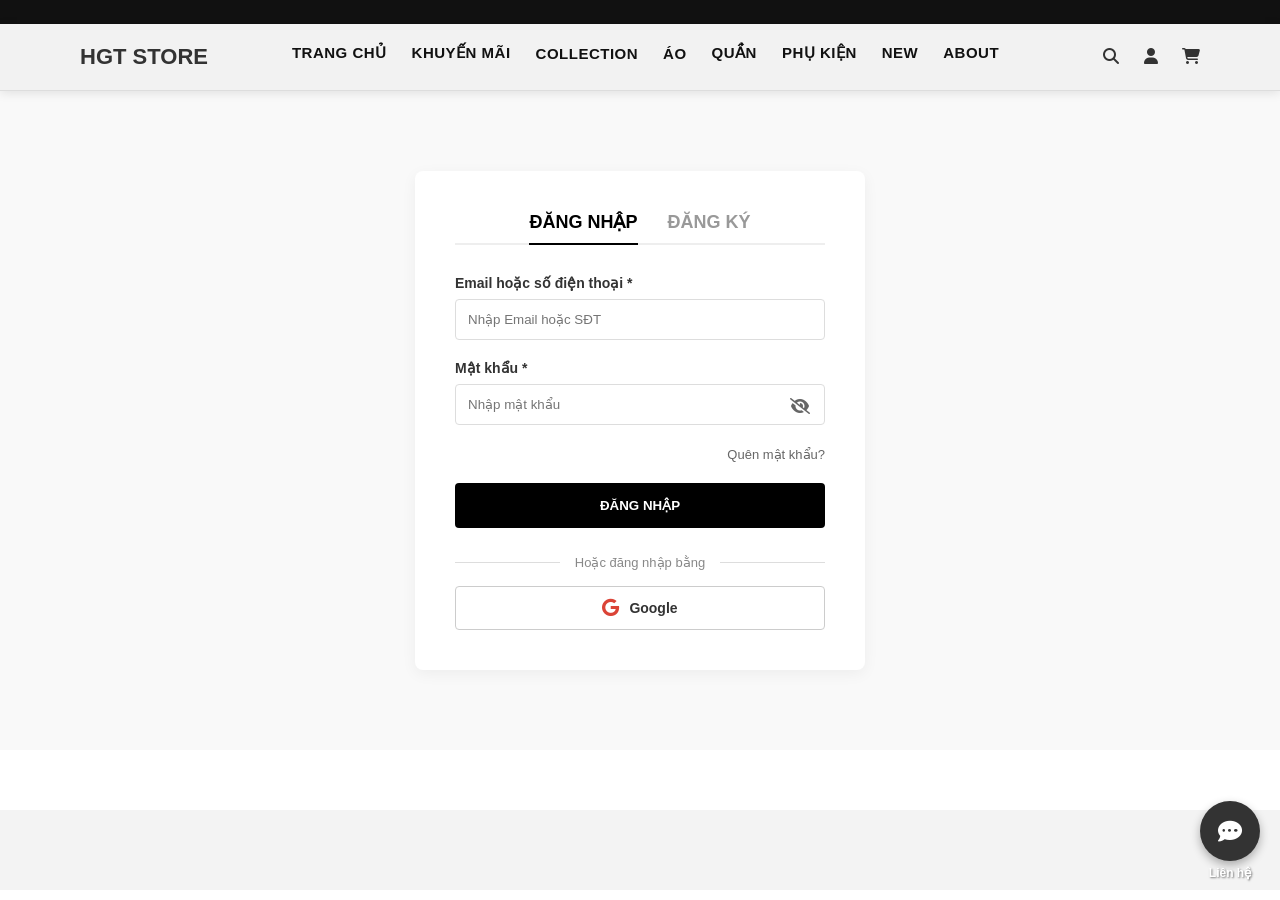
<file: auth.html>
<!DOCTYPE html>
<html lang="vi">

<head>
    <meta charset="UTF-8">
    <title>Đăng nhập & Đăng ký - HGT STORE</title>
    <link rel="stylesheet" href="style.css">
    <link rel="stylesheet" href="https://cdnjs.cloudflare.com/ajax/libs/font-awesome/6.5.0/css/all.min.css">
</head>

<body>
    <div id="search-overlay" class="search-overlay">
        <div class="search-container">
            <div class="search-logo">HGT STORE</div>

            <div class="search-center-group">
                <div class="search-input-wrapper">
                    <input type="text" placeholder="Tìm kiếm sản phẩm...">
                    <i class="fa-solid fa-magnifying-glass"></i>
                    <i class="fa-solid fa-xmark close-search" id="close-search"></i>
                </div>

                <div class="search-suggestions">
                    <span>Gợi ý cho bạn: </span>
                    <a href="#">QUẦN TÂY</a>,
                    <a href="#">QUẦN KAKI</a>,
                    <a href="#">QUẦN JEANS</a>,
                    <a href="#">QUẦN SHORT</a>
                </div>
            </div>

            <div class="search-empty-space"></div>
        </div>
    </div>

















    <!-- TOP BAR -->

    <div class="top-bar">

    </div>



    <!-- HEADER -->

    <header class="header">

        <div class="logo">
            <a href="index.html" style="text-decoration: none; color: inherit;">HGT STORE</a>
        </div>


        <nav class="menu">

            <a href="index.html">TRANG CHỦ</a>

            <div class="dropdown">

                <a href="khuyenmai.html">KHUYẾN MÃI</a>

                <div class="dropdown-menu">

                    <a href="donggia195.html">Đồng giá 195K</a>
                    <a href="mua1tang1.html">Mua 1 tặng 1</a>
                    <a href="dealtrainghiem.html">Deal trải nghiệm</a>

                </div>

            </div>






            <div class="dropdown">
                <a href="Collection.htm">COLLECTION</a>
                <div class="dropdown-menu">
                    <a href="#">Summer Collection</a>
                    <a href="#">Tết Collection</a>
                    <a href="#">Travellers Selection</a>
                    <a href="#">Coming Soon</a>
                </div>
            </div>




            <div class="dropdown">
                <a href="#">ÁO</a>
                <div class="dropdown-menu">
                    <a href="#">Áo thun</a>
                    <a href="#">Áo Polo</a>
                    <a href="#">Áo Sơ mi</a>
                    <a href="#">Áo khoác</a>
                </div>
            </div>






            <div class="dropdown">
                <a href="Quan.htm">QUẦN</a>
                <div class="dropdown-menu">
                    <a href="#">Quần Short</a>
                    <a href="#">Quần Jean</a>
                    <a href="#">Quần Kaki</a>
                    <a href="#">Quần Tây</a>
                </div>
            </div>

            <div class="dropdown">
                <a href="Phujkien.htm">PHỤ KIỆN</a>
                <div class="dropdown-menu">
                    <a href="#">Túi</a>
                    <a href="#">Mũ</a>
                    <a href="#">Thắt lưng</a>
                    <a href="#">Dép</a>
                </div>
            </div>






            <a href="New.html">NEW</a>
            <a href="about.html">ABOUT</a>

        </nav>


        <div class="icons">
            <i class="fa-solid fa-magnifying-glass" id="open-search" style="cursor: pointer;"></i>
            <a href="auth.html" style="color: inherit;"><i class="fa-solid fa-user"></i></a>
            <a href="giohang.html" style="color: inherit;"><i class="fa-solid fa-cart-shopping"></i></a>
        </div>

    </header>

    <section class="auth-container">
        <div class="auth-box">
            <div class="auth-tabs">
                <button class="tab-btn active" onclick="switchTab('login')">ĐĂNG NHẬP</button>
                <button class="tab-btn" onclick="switchTab('register')">ĐĂNG KÝ</button>
            </div>

            <form id="login-form" class="auth-form active">
                <div class="input-group">
                    <label>Email hoặc số điện thoại *</label>
                    <input type="text" id="login-input" placeholder="Nhập Email hoặc SĐT" required>
                    <span id="login-error" style="color: red; font-size: 13px; display: none; margin-top: 5px;"></span>
                </div>
                <div class="input-group password-group">
                    <label>Mật khẩu *</label>
                    <input type="password" id="login-password" placeholder="Nhập mật khẩu" required>
                    <i class="fa-solid fa-eye-slash" id="toggle-login-password"></i>
                </div>
                <div class="auth-action">
                    <a href="#" class="forgot-pass" id="show-forgot-form">Quên mật khẩu?</a>
                </div>
                <button type="submit" class="auth-submit-btn">ĐĂNG NHẬP</button>

                <div class="auth-divider">
                    <span>Hoặc đăng nhập bằng</span>
                </div>

                <button type="button" class="social-btn google-btn" onclick="loginWithGoogle()">
                    <i class="fa-brands fa-google"></i> Google
                </button>
            </form>
            <form id="register-form" class="auth-form">
                <div class="input-group">
                    <label>Họ tên *</label>
                    <input type="text" id="register-name" placeholder="Nhập họ tên" required>
                    <span id="error-register-name"
                        style="color: red; font-size: 13px; display: none; margin-top: 5px;">Họ tên chỉ được chứa chữ
                        cái.</span>
                </div>

                <div class="input-group">
                    <label>Số điện thoại *</label>
                    <input type="tel" id="register-phone" placeholder="Nhập số điện thoại" required>
                    <span id="error-register-phone"
                        style="color: red; font-size: 13px; display: none; margin-top: 5px;">Số điện thoại chỉ được chứa
                        các con số.</span>
                </div>

                <div class="input-group">
                    <label>Email *</label>
                    <input type="email" id="register-email" placeholder="Nhập email" required>
                    <span id="error-register-email"
                        style="color: red; font-size: 13px; display: none; margin-top: 5px;">Email phải có đuôi
                        @gmail.com.</span>
                </div>

                <div class="input-group password-group">
                    <label>Mật khẩu *</label>
                    <input type="password" id="register-password" placeholder="Mật khẩu từ 6-32 ký tự" required>
                </div>

                <button type="submit" class="auth-submit-btn">ĐĂNG KÝ</button>
            </form>
            <form id="forgot-form" class="auth-form">
                <h3 style="text-align: center; margin-bottom: 15px; font-size: 22px;">Phục Hồi Mật Khẩu</h3>
                <p style="text-align: center; color: #666; font-size: 14px; margin-bottom: 25px;">
                    Vui lòng nhập email hoặc số điện thoại của bạn. Chúng tôi sẽ gửi hướng dẫn đặt lại mật khẩu.
                </p>

                <div class="input-group">
                    <label>Email hoặc số điện thoại *</label>
                    <input type="text" id="forgot-input" placeholder="Nhập Email hoặc SĐT" required>
                    <span id="forgot-error" style="color: red; font-size: 13px; display: none; margin-top: 5px;"></span>
                </div>

                <button type="submit" class="auth-submit-btn">GỬI YÊU CẦU</button>

                <div style="text-align: center; margin-top: 20px;">
                    <a href="#" id="back-to-login"
                        style="font-size: 14px; color: #111; text-decoration: none; font-weight: 600; transition: 0.3s;">
                        <i class="fa-solid fa-arrow-left" style="margin-right: 5px;"></i> Quay lại đăng nhập
                    </a>
                </div>
            </form>
        </div>
    </section>

    <footer class="footer">
    </footer>

    <script>
        function switchTab(type) {
            const tabs = document.querySelectorAll('.tab-btn');
            const forms = document.querySelectorAll('.auth-form');

            tabs.forEach(tab => tab.classList.remove('active'));
            forms.forEach(form => form.classList.remove('active'));

            if (type === 'login') {
                tabs[0].classList.add('active');
                document.getElementById('login-form').classList.add('active');
            } else {
                tabs[1].classList.add('active');
                document.getElementById('register-form').classList.add('active');
            }
        }
        // bắt sự kiện khi người dùng bấm nút Submit (ĐĂNG NHẬP)
        document.getElementById('login-form').addEventListener('submit', function (event) {
            // ngăn chặn form tự động chuyển trang khi chưa kiểm tra xong
            event.preventDefault();

            // lấy giá trị người dùng nhập vào và xóa khoảng trắng ở 2 đầu
            const inputVal = document.getElementById('login-input').value.trim();
            const errorMsg = document.getElementById('login-error');

            // điều kiện kiểm tra Số điện thoại: Chỉ chứa các chữ số từ 0-9
            const isPhone = /^[0-9]+$/.test(inputVal);

            // điều kiện kiểm tra email kết thúc bằng @gmail.com
            const isGmail = inputVal.endsWith('@gmail.com');

            // logic xử lý
            if (isPhone || isGmail) {
                // nếu đúng 1 trong 2 điều kiện -> ẩn lỗi và cho phép submit
                errorMsg.style.display = 'none';

                // hiện thông báo
                alert('Nhập đúng định dạng! Đang xử lý đăng nhập...');

                // khi muốn form thực sự gửi dữ liệu đi, bạn mở comment dòng dưới:
            } else {
                // nếu sai cả 2 hiện thông báo lỗi
                errorMsg.textContent = 'Vui lòng nhập đúng số điện thoại (chỉ chứa số) hoặc email phải có đuôi @gmail.com';
                errorMsg.style.display = 'block';
            }
        });

        // =====================================
        // ẨN / HIỆN MẬT KHẨU ĐĂNG NHẬP
        // =====================================
        const togglePassword = document.getElementById('toggle-login-password');
        const passwordInput = document.getElementById('login-password');

        togglePassword.addEventListener('click', function () {
            //nếu đang là 'password' (dấu sao) thì đổi thành 'text' và ngược lại
            const currentType = passwordInput.getAttribute('type');
            const newType = currentType === 'password' ? 'text' : 'password';
            passwordInput.setAttribute('type', newType);

            //đổi hình ảnh icon giữa mắt mở (fa-eye) và mắt nhắm (fa-eye-slash)
            this.classList.toggle('fa-eye');
            this.classList.toggle('fa-eye-slash');
        });

        // =====================================
        // XỬ LÝ CHUYỂN FORM QUÊN MẬT KHẨU
        // =====================================
        const showForgotBtn = document.getElementById('show-forgot-form');
        const backToLoginBtn = document.getElementById('back-to-login');
        const authTabs = document.querySelector('.auth-tabs'); // Cái khung chứa 2 chữ ĐĂNG NHẬP / ĐĂNG KÝ
        const loginFormObj = document.getElementById('login-form');
        const forgotForm = document.getElementById('forgot-form');

        // bấm "Quên mật khẩu?"
        showForgotBtn.addEventListener('click', function (e) {
            e.preventDefault(); // chặn load lại trang

            // ẩn thanh tab
            authTabs.style.display = 'none';

            // ẩn form đăng nhập, hiện form quên mật khẩu
            loginFormObj.classList.remove('active');
            forgotForm.classList.add('active');
        });

        // bấm "Quay lại đăng nhập"
        backToLoginBtn.addEventListener('click', function (e) {
            e.preventDefault();

            // hiện lại thanh tab
            authTabs.style.display = 'flex';

            // ẩn form quên mật khẩu, hiện form đăng nhập
            forgotForm.classList.remove('active');
            loginFormObj.classList.add('active');
        });

        // =====================================
        // KIỂM TRA ĐIỀU KIỆN FORM QUÊN MẬT KHẨU
        // =====================================
        document.getElementById('forgot-form').addEventListener('submit', function (event) {
            // chặn tự động load trang
            event.preventDefault();

            // lấy giá trị input và thẻ báo lỗi
            const inputVal = document.getElementById('forgot-input').value.trim();
            const errorMsg = document.getElementById('forgot-error');

            // điều kiện kiểm tra
            const isPhone = /^[0-9]+$/.test(inputVal);
            const isGmail = inputVal.endsWith('@gmail.com');

            // xử lý logic
            if (isPhone || isGmail) {
                // nếu đúng định dạng
                errorMsg.style.display = 'none';
                alert('Yêu cầu khôi phục đã được gửi. Vui lòng kiểm tra email hoặc tin nhắn của bạn!');

            } else {
                // nếu sai định dạng
                errorMsg.textContent = 'Vui lòng nhập đúng số điện thoại (chỉ chứa số) hoặc email phải có đuôi @gmail.com';
                errorMsg.style.display = 'block';
            }
        });

        // =====================================
        // KIỂM TRA ĐIỀU KIỆN FORM ĐĂNG KÝ
        // =====================================
        document.getElementById('register-form').addEventListener('submit', function (event) {
            event.preventDefault(); // Chặn hành vi load lại trang

            // lấy giá trị người dùng nhập vào
            const nameVal = document.getElementById('register-name').value.trim();
            const phoneVal = document.getElementById('register-phone').value.trim();
            const emailVal = document.getElementById('register-email').value.trim();

            // lấy các thẻ span để hiển thị lỗi
            const errorName = document.getElementById('error-register-name');
            const errorPhone = document.getElementById('error-register-phone');
            const errorEmail = document.getElementById('error-register-email');

            let isValid = true; // Biến cờ để theo dõi xem form có hợp lệ toàn bộ không

            // kiểm tra họ tên (Chỉ chứa chữ cái và khoảng trắng, bao gồm cả tiếng Việt có dấu)
            const nameRegex = /^[a-zA-ZÀÁÂÃÈÉÊÌÍÒÓÔÕÙÚĂĐĨŨƠàáâãèéêìíòóôõùúăđĩũơƯĂẠẢẤẦẨẪẬẮẰẲẴẶẸẺẼỀỀỂưăạảấầẩẫậắằẳẵặẹẻẽềềểỄỆỈỊỌỎỐỒỔỖỘỚỜỞỠỢỤỦỨỪễệỉịọỏốồổỗộớờởỡợụủứừỮỰỲỴÝỶỸửữựỳỵỷỹ\s]+$/;
            if (!nameRegex.test(nameVal)) {
                errorName.style.display = 'block'; // Hiện lỗi
                isValid = false;
            } else {
                errorName.style.display = 'none';  // Ẩn lỗi nếu đúng
            }

            // kiểm tra Số điện thoại (Chỉ chứa số)
            const phoneRegex = /^[0-9]+$/;
            if (!phoneRegex.test(phoneVal)) {
                errorPhone.style.display = 'block';
                isValid = false;
            } else {
                errorPhone.style.display = 'none';
            }

            // kiểm tra Email (Phải có @gmail.com)
            if (!emailVal.endsWith('@gmail.com')) {
                errorEmail.style.display = 'block';
                isValid = false;
            } else {
                errorEmail.style.display = 'none';
            }

            // nếu tất cả các trường đều nhập đúng (isValid vẫn là true)
            if (isValid) {
                alert('Đăng ký tài khoản thành công!');
                // Khi muốn code thực sự gửi dữ liệu đi, bạn mở comment dòng dưới:
                // this.submit();
            }
        });

        function loginWithGoogle() {
            alert("Tính năng Đăng nhập bằng Google đang kết nối với API...");
        }
    </script>













    <div class="vibrate-contact-btn">
        <a href="tel:0936611611" title="Gọi ngay cho HGT Store">
            <div class="icon-box">
                <i class="fa-solid fa-comment-dots"></i>
            </div>
            <span>Liên hệ</span>
        </a>
    </div>







    <script src="script.js"></script>
</body>

</html>
</file>
<file: style.css>
/*================================================
RESET
================================================*/

* {
    margin: 0;
    padding: 0;
    box-sizing: border-box;
    font-family: Arial, Helvetica, sans-serif;
}



/*================================================
TOP BAR
================================================*/

.top-bar {
    background: #111;
    color: white;
    text-align: center;
    padding: 12px 0;
    font-size: 13px;
    font-weight: 600;
    letter-spacing: 1px;
    text-transform: uppercase;
}



/*================================================
HEADER
================================================*/

.header {
    display: flex;
    justify-content: space-between;
    align-items: center;
    padding: 15px 80px;
    background: #f2f2f2;
    border-bottom: 1px solid #ddd;


    position: sticky;
    top: 0;
    z-index: 1000;
    box-shadow: 0 2px 10px rgba(0, 0, 0, 0.1);
}

.logo {
    font-size: 22px;
    font-weight: bold;
}

.menu {
    display: flex;
    gap: 25px;
}

.menu a {
    text-decoration: none;
    color: #111;
    font-size: 15px;
    font-weight: 600;
    letter-spacing: 0.5px;
    padding: 5px 0;
    position: relative;
}

.menu a::after {
    content: "";
    position: absolute;
    width: 0;
    height: 2px;
    background: black;
    left: 0;
    bottom: -3px;
    transition: 0.3s;
}

.menu a:hover::after {
    width: 100%;
}

.menu a.active::after {
    width: 100%;
}

.menu a.active {
    color: #000;
}

.menu a:hover {
    color: #777;
}



/*================================================
ICON
================================================*/

.icons i {
    margin-left: 20px;
    font-size: 16px;
    cursor: pointer;
}



/*================================================
SLIDER
================================================*/

.banner img {
    width: 100%;
    height: 500px;
    object-fit: cover;
}

.slider {
    position: relative;
    width: 100%;
    height: 500px;
    overflow: hidden;
}

.slide {
    position: absolute;
    width: 100%;
    height: 100%;
    object-fit: cover;
    opacity: 0;
    transition: 0.5s;
}

.slide.active {
    opacity: 1;
}

.prev,
.next {
    position: absolute;
    top: 50%;
    transform: translateY(-50%);
    width: 45px;
    height: 45px;
    border-radius: 50%;
    border: none;
    background: rgba(255, 255, 255, 0.7);
    font-size: 22px;
    display: flex;
    align-items: center;
    justify-content: center;
    cursor: pointer;
    transition: 0.3s;
}

.prev {
    left: 20px;
}

.next {
    right: 20px;
}

.prev:hover,
.next:hover {
    background: white;
    transform: translateY(-50%) scale(1.1);
}



/*================================================
CATEGORY
================================================*/

.category {
    padding: 60px 80px;
    background: #f5f5f5;
}

.category h2 {
    margin-bottom: 30px;
}

.category-container {
    display: flex;
    gap: 30px;
}

.category-item {
    flex: 1;
    height: 350px;
    overflow: hidden;
    border-radius: 8px;
}

.category-item img {
    width: 100%;
    height: 100%;
    object-fit: cover;
    transition: 0.4s;
}

.category-item:hover img {
    transform: scale(1.08);
}



/*================================================
DEAL
================================================*/

.deal {
    padding: 60px 80px;
    background: #e8ded9;
}

.deal h2 {
    font-size: 28px;
    margin-bottom: 30px;
}

.product-list {
    display: flex;
    justify-content: space-between;
    gap: 30px;
    margin-top: 20px;
}

.product {
    width: 220px;
    background: white;
    padding: 15px;
    border-radius: 8px;
    text-align: center;
    transition: 0.3s;
}

.product:hover {
    transform: translateY(-5px);
    box-shadow: 0 8px 15px rgba(0, 0, 0, 0.1);
}

.product img {
    width: 100%;
    height: 130px;
    object-fit: cover;
    border-radius: 4px;
}

.product h3 {
    font-size: 15px;
    margin-top: 10px;
}

.price {
    color: red;
    font-weight: bold;
    margin-top: 5px;
    font-size: 16px;
}

.btn {
    margin-top: 40px;
    padding: 12px 40px;
    border: 1px solid black;
    background: white;
    cursor: pointer;
    font-weight: 600;
    letter-spacing: 1px;
}

.btn:hover {
    background: black;
    color: white;
}


/*================================================
NEW ARRIVAL
================================================*/

.new-arrival {
    padding: 60px 80px;
    background: #f5f5f5;
}

.new-arrival h2 {
    text-align: center;
    margin-bottom: 40px;
}

.new-grid {
    display: grid;
    grid-template-columns: repeat(5, 1fr);
    gap: 25px;
}

.item {
    background: white;
    padding: 10px;
    text-align: center;
    border-radius: 6px;
}

.item img {
    width: 100%;
    height: 220px;
    object-fit: cover;
}

.item p {
    font-size: 14px;
    margin-top: 10px;
}

.item span {
    font-weight: bold;
}

.more-btn {
    text-align: center;
    margin-top: 40px;
}

.more-btn button {
    padding: 12px 40px;
    border: 1px solid black;
    background: white;
    cursor: pointer;
}

.more-btn button:hover {
    background: black;
    color: white;
}



/*================================================
DANH MỤC SẢN PHẨM
================================================*/

.product-category {
    padding: 60px 80px;
    background: #f5f5f5;
}

.product-category h2 {
    margin-bottom: 40px;
    font-size: 28px;
}

.category-grid {
    display: grid;
    grid-template-columns: repeat(4, 1fr);
    gap: 30px;
}

.cate-box {
    text-align: center;
}

.cate-box img {
    width: 100%;
    height: 260px;
    object-fit: cover;
    border-radius: 6px;
}

.cate-box p {
    margin-top: 12px;
    font-weight: 600;
    letter-spacing: 1px;
}



/*================================================
SET ĐỒ NỔI BẬT
================================================*/

.featured-set {
    padding: 60px 80px;
    background: #f5f5f5;
}

.featured-set h2 {
    margin-bottom: 40px;
}

.set-container {
    display: flex;
    gap: 30px;
}

.set-item {
    flex: 1;
    text-align: center;
}

.set-item img {
    width: 100%;
    height: 420px;
    object-fit: cover;
    border-radius: 6px;
}

.set-item p {
    margin-top: 10px;
    font-weight: bold;
}

.set-item button {
    margin-top: 10px;
    padding: 10px 25px;
    border: 1px solid black;
    background: white;
    cursor: pointer;
}



/*================================================
COLLECTION BANNER
================================================*/

.collection-banner {
    display: flex;
    gap: 30px;
    padding: 60px 80px;
}

.collection-item {
    position: relative;
    flex: 1;
}

.collection-item img {
    width: 100%;
    height: 420px;
    object-fit: cover;
}

.collection-text {
    position: absolute;
    bottom: 40px;
    left: 40px;
    color: white;
}

.collection-text button {
    margin-top: 15px;
    padding: 10px 25px;
    border: none;
    background: #f5d3a1;
    cursor: pointer;
}



/*================================================
NEWS
================================================*/

.news {
    padding: 60px 80px;
    background: #f5f5f5;
}

.news h2 {
    margin-bottom: 40px;
}

.news-container {
    display: flex;
    gap: 30px;
}

.news-item {
    flex: 1;
    background: white;
    border-radius: 6px;
    overflow: hidden;
}

.news-item img {
    width: 100%;
    height: 200px;
    object-fit: cover;
}

.news-item h3 {
    font-size: 16px;
    margin: 15px;
}

.news-item p {
    font-size: 14px;
    margin: 0 15px 20px 15px;
    color: #555;
}



/*================================================
KHUYẾN MÃI PAGE
================================================*/

.sale-title {
    text-align: center;
    margin: 50px 0;
    font-size: 32px;
}

.sale-container {
    width: 1200px;
    margin: auto;
    display: flex;
    flex-direction: column;
    gap: 40px;
}

.sale-card {
    display: flex;
    background: #f5f5f5;
    border-radius: 8px;
    overflow: hidden;
    text-decoration: none;
    color: black;
    transition: 0.3s;
}

.sale-card:hover {
    transform: translateY(-5px);
    box-shadow: 0 10px 20px rgba(0, 0, 0, 0.1);
}

.sale-card img {
    width: 45%;
    object-fit: cover;
}

.sale-content {
    padding: 40px;
    display: flex;
    flex-direction: column;
    justify-content: center;
    gap: 15px;
}

.sale-content h3 {
    font-size: 26px;
}

.sale-content p {
    font-size: 15px;
    color: #555;
}

.sale-btn {
    display: inline-block;
    padding: 12px 20px;
    background: black;
    color: white;
    text-decoration: none;
    font-size: 14px;
}

.sale-btn:hover {
    background: #333;
}



/*================================================
DROPDOWN MENU
================================================*/

.dropdown {
    position: relative;
    display: flex;
    align-items: center;
    padding-bottom: 8px;
}

.dropdown-menu {
    position: absolute;
    top: 100%;
    left: 0;
    background: white;
    width: 200px;
    display: none;
    flex-direction: column;
    border: 1px solid #ddd;
    z-index: 999;
}

.dropdown-menu a {
    padding: 12px;
    text-decoration: none;
    color: black;
    font-size: 14px;
    border-bottom: 1px solid #eee;
}

.dropdown-menu a:hover {
    background: #f5f5f5;
}

.dropdown:hover .dropdown-menu {
    display: flex;
}



/*================================================
FOOTER
================================================*/

.footer {
    background: #f3f3f3;
    margin-top: 60px;
    text-align: center;
    padding: 40px;
}

.footer-top {
    display: grid;
    grid-template-columns: repeat(4, 1fr);
    gap: 20px;
    padding: 30px 120px;
    border-bottom: 1px solid #ddd;
    background: #fafafa;
}

.feature {
    display: flex;
    align-items: center;
    gap: 15px;
}

.feature i {
    font-size: 26px;
}

.feature p {
    font-size: 15px;
    font-weight: 500;
}

.feature span {
    font-size: 13px;
    color: #666;
}

.footer-main {
    display: grid;
    grid-template-columns: repeat(4, 1fr);
    gap: 60px;
    padding: 50px 120px;
}

.footer-col h3 {
    margin-bottom: 20px;
}

.footer-col p {
    font-size: 14px;
    margin-bottom: 10px;
}

.footer-col ul {
    padding-left: 20px;
}

.footer-col li {
    margin-bottom: 10px;
    font-size: 14px;
}

.social {
    display: flex;
    gap: 20px;
    margin-top: 15px;
}

.social i {
    font-size: 24px;
    background: white;
    border-radius: 50%;
    padding: 10px;
    width: 40px;
    height: 40px;
    display: flex;
    align-items: center;
    justify-content: center;
}

.newsletter {
    display: flex;
    margin-top: 15px;
}

.newsletter input {
    flex: 1;
    padding: 12px;
    border: 1px solid #ccc;
}

.newsletter button {
    padding: 12px 20px;
    background: black;
    color: white;
    border: none;
    cursor: pointer;
}


/*================================================
SALE BANNER (TRANG ĐỒNG GIÁ)
================================================*/

.sale-banner {
    position: relative;
}

.sale-banner img {
    width: 100%;
    height: 420px;
    object-fit: cover;
}

.sale-banner-text {
    position: absolute;
    top: 50%;
    left: 50%;
    transform: translate(-50%, -50%);
    color: white;
    text-align: center;
}

.sale-banner-text h1 {
    font-size: 60px;
    letter-spacing: 3px;
    margin-bottom: 10px;
}

.sale-banner-text p {
    font-size: 18px;
}



/*================================================
SALE PRODUCTS
================================================*/

.sale-products {
    padding: 60px 80px;
    background: #f5f5f5;
}

.sale-products h2 {
    margin-bottom: 30px;
    font-size: 28px;
}

.sale-products span {
    font-size: 14px;
    color: #777;
    margin-left: 10px;
}



/*================================================
GRID SẢN PHẨM
================================================*/

.product-grid {
    display: grid;
    grid-template-columns: repeat(4, 1fr);
    gap: 25px;
}



/*================================================
PRODUCT CARD
================================================*/

.product-card {
    background: white;
    padding: 10px;
    border-radius: 6px;
    transition: 0.3s;
}

.product-card:hover {
    transform: translateY(-5px);
    box-shadow: 0 10px 20px rgba(0, 0, 0, 0.1);
}



/*================================================
PRODUCT IMAGE
================================================*/

.product-img {
    position: relative;
}

.product-img img {
    width: 100%;
    height: 260px;
    object-fit: cover;
}



/*================================================
DISCOUNT BADGE
================================================*/

.discount {
    position: absolute;
    top: 10px;
    left: 10px;
    background: red;
    color: white;
    font-size: 12px;
    padding: 4px 8px;
    border-radius: 4px;
}



/*================================================
PRICE
================================================*/

.price {
    margin-top: 6px;
}

.price .new {
    color: red;
    font-weight: bold;
    margin-right: 8px;
}

.price .old {
    text-decoration: line-through;
    color: #777;
    font-size: 13px;
}










/* ======================================================
   TỔNG HỢP CSS CHO TRANG NEW (TIN TỨC)
   ====================================================== */

/* --- CSS CHO TRANG NEW HOÀN CHỈNH --- */
.new-page {
    padding: 50px 0;
    background-color: #fff;
}

.new-container {
    max-width: 1200px;
    margin: 0 auto;
    padding: 0 20px;
}

.section-title {
    font-size: 18px;
    text-transform: uppercase;
    font-weight: bold;
    border-bottom: 2px solid #000;
    margin-bottom: 25px;
    padding-bottom: 5px;
    display: inline-block;
    width: 100%;
}

/* Section 1: Flex Layout */
.section-flex {
    display: flex;
    gap: 40px;
    margin-bottom: 50px;
}

.left-content {
    flex: 2.2;
}

.right-sidebar {
    flex: 1;
}

.big-post img {
    width: 100%;
    border-radius: 4px;
}

.big-post h3 {
    margin: 15px 0;
    font-size: 22px;
}

.side-card {
    display: flex;
    gap: 15px;
    margin-bottom: 15px;
    align-items: center;
}

.side-card img {
    width: 80px;
    height: 60px;
    object-fit: cover;
    border-radius: 4px;
}

.side-card p {
    font-size: 14px;
    font-weight: 600;
}

/* Section 2: Về HGT Store */
.about-content {
    display: flex;
    gap: 30px;
    align-items: center;
    background: #fdfdfd;
    padding: 20px;
    margin-bottom: 50px;
}

.about-img img {
    width: 100%;
    max-width: 400px;
    border-radius: 8px;
}

.about-text p {
    line-height: 1.8;
    color: #444;
    font-size: 15px;
}

/* Section 3: Double Grid (Khuyến mãi & TG) */
.double-grid {
    display: grid;
    grid-template-columns: 1fr 1fr;
    gap: 40px;
    margin-bottom: 50px;
}

.mini-post {
    display: flex;
    gap: 15px;
    margin-bottom: 15px;
}

.mini-post img {
    width: 100px;
    height: 70px;
    object-fit: cover;
}

.mini-post p {
    font-size: 14px;
    font-weight: 500;
}

/* Section 4: Bảo vệ khách hàng */
.protect-cards {
    display: grid;
    grid-template-columns: repeat(3, 1fr);
    gap: 20px;
    margin-bottom: 50px;
}

.p-card {
    text-align: center;
    padding: 30px;
    border: 1px solid #eee;
    transition: 0.3s;
}

.p-card:hover {
    background: #f9f9f9;
}

.p-card i {
    font-size: 30px;
    margin-bottom: 15px;
    color: #111;
}

.p-card h4 {
    margin-bottom: 8px;
    font-size: 16px;
}

.p-card p {
    font-size: 13px;
    color: #777;
}

/* Section 5: Tin tức tổng hợp (Hàng ngang 4) */
.grid-4 {
    display: grid;
    grid-template-columns: repeat(4, 1fr);
    gap: 20px;
}

.card-item img {
    width: 100%;
    height: 160px;
    object-fit: cover;
    margin-bottom: 10px;
    border-radius: 4px;
}

.card-item h4 {
    font-size: 14px;
    line-height: 1.4;
}

/* Responsive */
@media (max-width: 900px) {

    .section-flex,
    .double-grid,
    .about-content,
    .protect-cards,
    .grid-4 {
        grid-template-columns: 1fr;
        flex-direction: column;
    }
}













/* ======================================================
   CSS CHO NÚT LIÊN HỆ LẮC LẮC (FIXED)
   ====================================================== */

/* 1. Định dạng khung chứa cố định (Vị trí) */
.vibrate-contact-btn {
    position: fixed;
    bottom: 20px;
    /* Cách mép dưới 20px */
    right: 20px;
    /* Cách mép phải 20px */
    z-index: 9999;
    /* Luôn nằm trên cùng các nội dung khác */
}

/* 2. Định dạng thẻ link bên trong */
.vibrate-contact-btn a {
    display: flex;
    flex-direction: column;
    /* Icon trên, chữ dưới */
    align-items: center;
    text-decoration: none;
    /* Bỏ gạch chân */
    color: #fff;
    /* Màu chữ trắng */
    font-family: Arial, sans-serif;
}

/* 3. Định dạng khối tròn chứa icon */
.vibrate-contact-btn .icon-box {
    width: 60px;
    height: 60px;
    background-color: #333;
    /* Màu nền xám đen giống ảnh */
    border-radius: 50%;
    /* Tạo hình tròn hoàn hảo */
    display: flex;
    align-items: center;
    justify-content: center;
    font-size: 24px;
    /* Kích thước icon */
    box-shadow: 0 4px 10px rgba(0, 0, 0, 0.3);
    /* Tạo bóng đổ cho nổi bật */
    margin-bottom: 5px;
    /* Khoảng cách với chữ bên dưới */

    /* GẮN ANIMATION LẮC VÀO ĐÂY */
    animation: vibrate-effect 0.3s linear infinite;
    /* Tên, thời gian, kiểu, lặp vô hạn */
}

/* 4. Định dạng chữ "Liên hệ" bên dưới */
.vibrate-contact-btn span {
    font-size: 12px;
    font-weight: bold;
    text-shadow: 1px 1px 2px rgba(0, 0, 0, 0.5);
    /* Đổ bóng chữ để dễ đọc */
}

/* ======================================================
   KỊCH BẢN ANIMATION LẮC (QUAN TRỌNG)
   ====================================================== */
@keyframes vibrate-effect {
    0% {
        transform: translate(0, 0) rotate(0deg);
    }

    25% {
        transform: translate(2px, 2px) rotate(1deg);
    }

    50% {
        transform: translate(-2px, -2px) rotate(-1deg);
    }

    75% {
        transform: translate(2px, -2px) rotate(1deg);
    }

    100% {
        transform: translate(-2px, 2px) rotate(-1deg);
    }
}






/* ======================================================
   NÚT MUA . GIỎ HÀNG
   ====================================================== */





.product-buttons {
    display: flex;
    gap: 10px;
    margin-top: 12px;
}

/* Nút mua ngay */
.buy-btn {
    flex: 1;
    padding: 11px;
    border: none;
    background: #e63946;
    color: white;
    cursor: pointer;
    border-radius: 8px;
    font-size: 14px;
    font-weight: bold;
    transition: 0.3s;
}

/* Hover nút mua */
.buy-btn:hover {
    background: #b71c2b;
    transform: translateY(-3px);
}

/* Nút giỏ hàng */
.cart-btn {
    width: 48px;
    border: none;
    background: #f5f5f5;
    color: #333;
    cursor: pointer;
    border-radius: 8px;
    font-size: 18px;
    transition: 0.3s;
    box-shadow: 0 2px 6px rgba(0, 0, 0, 0.1);
}

/* Hover giỏ hàng */
.cart-btn:hover {
    background: #222;
    color: white;
    transform: translateY(-3px);
}

/*================================================
AUTH PAGE (LOGIN/REGISTER) "dang nhap / dang ky"
================================================*/
.auth-container {
    padding: 80px 0;
    background: #f9f9f9;
    display: flex;
    justify-content: center;
    align-items: center;
    min-height: 70vh;
}

.auth-box {
    background: white;
    width: 450px;
    padding: 40px;
    border-radius: 8px;
    box-shadow: 0 4px 15px rgba(0, 0, 0, 0.05);
}

.auth-tabs {
    display: flex;
    justify-content: center;
    gap: 30px;
    margin-bottom: 30px;
    border-bottom: 2px solid #eee;
}

.tab-btn {
    background: none;
    border: none;
    font-size: 18px;
    font-weight: 700;
    padding-bottom: 10px;
    cursor: pointer;
    color: #999;
    position: relative;
    transition: 0.3s;
}

.tab-btn.active {
    color: black;
}

.tab-btn.active::after {
    content: "";
    position: absolute;
    bottom: -2px;
    left: 0;
    width: 100%;
    height: 2px;
    background: black;
}

.auth-form {
    display: none;
}

.auth-form.active {
    display: block;
}

.input-group {
    margin-bottom: 20px;
}

.input-group label {
    display: block;
    font-size: 14px;
    font-weight: 600;
    margin-bottom: 8px;
}

.input-group input {
    width: 100%;
    padding: 12px;
    border: 1px solid #ddd;
    border-radius: 4px;
    outline: none;
    transition: 0.3s;
}

.input-group input:focus {
    border-color: black;
}

.auth-action {
    text-align: right;
    margin-bottom: 20px;
}

.forgot-pass {
    font-size: 13px;
    color: #666;
    text-decoration: none;
}

.auth-submit-btn {
    width: 100%;
    padding: 15px;
    background: black;
    color: white;
    border: none;
    font-weight: bold;
    cursor: pointer;
    border-radius: 4px;
    transition: 0.3s;
}

.auth-submit-btn:hover {
    background: #333;
}

/*================================================
MẮT HIỂN THỊ MẬT KHẨU
================================================*/
.password-group {
    position: relative;
    /* bắt buộc có để icon định vị theo cái khung này */
}

#toggle-login-password {
    position: absolute;
    right: 15px;
    /* cách lề phải 15px */
    top: 38px;
    /* đẩy icon xuống để nằm chính giữa ô input, nếu thấy lệch bạn có thể tăng giảm số này */
    cursor: pointer;
    color: #666;
    font-size: 16px;
}

#toggle-login-password:hover {
    color: black;
}

/*================================================
NÚT ĐĂNG NHẬP MẠNG XÃ HỘI (GOOGLE)
================================================*/
.auth-divider {
    text-align: center;
    margin: 25px 0 15px 0;
    position: relative;
}

/* Tạo đường kẻ ngang */
.auth-divider::before {
    content: "";
    position: absolute;
    top: 50%;
    left: 0;
    width: 100%;
    height: 1px;
    background: #ddd;
    z-index: 1;
}

/* Khung chứa chữ "Hoặc" đè lên đường kẻ */
.auth-divider span {
    background: white;
    /* Cùng màu nền với form */
    padding: 0 15px;
    color: #888;
    font-size: 13px;
    position: relative;
    z-index: 2;
}

.social-btn {
    width: 100%;
    padding: 12px;
    background: white;
    border: 1px solid #ccc;
    border-radius: 4px;
    font-size: 14px;
    font-weight: bold;
    cursor: pointer;
    display: flex;
    align-items: center;
    justify-content: center;
    gap: 10px;
    transition: 0.3s;
    color: #333;
}

.social-btn:hover {
    background: #f5f5f5;
    border-color: #bbb;
}

/* Tô màu đỏ cho icon Google */
.google-btn i {
    color: #DB4437;
    font-size: 18px;
}


/*================================================
ABOUT US PAGE
================================================*/

/* 1. Banner */
.about-banner {
    position: relative;
    width: 100%;
    height: 400px;
}

.about-banner img {
    width: 100%;
    height: 100%;
    object-fit: cover;
    filter: brightness(0.6);
    /* Làm tối ảnh một chút để chữ nổi bật lên */
}

.about-banner-text {
    position: absolute;
    top: 50%;
    left: 50%;
    transform: translate(-50%, -50%);
    text-align: center;
    color: white;
    width: 80%;
}

.about-banner-text h1 {
    font-size: 40px;
    letter-spacing: 2px;
    margin-bottom: 15px;
    text-transform: uppercase;
}

.about-banner-text p {
    font-size: 16px;
    line-height: 1.6;
}

/* 2. Câu chuyện thương hiệu */
.about-story {
    display: flex;
    gap: 50px;
    padding: 80px;
    background: white;
    align-items: center;
}

.story-image {
    flex: 1;
}

.story-image img {
    width: 100%;
    border-radius: 8px;
    box-shadow: 0 10px 20px rgba(0, 0, 0, 0.1);
}

.story-content {
    flex: 1;
}

.story-content h2 {
    font-size: 32px;
    margin-bottom: 25px;
    text-transform: uppercase;
    position: relative;
    padding-bottom: 15px;
}

/* Đường gạch ngang nhỏ dưới tiêu đề */
.story-content h2::after {
    content: "";
    position: absolute;
    bottom: 0;
    left: 0;
    width: 60px;
    height: 3px;
    background: black;
}

.story-content p {
    font-size: 15px;
    color: #555;
    line-height: 1.8;
    margin-bottom: 20px;
}

.btn-explore {
    margin-top: 10px;
    padding: 12px 30px;
    background: black;
    color: white;
    border: none;
    font-weight: bold;
    cursor: pointer;
    transition: 0.3s;
}

.btn-explore:hover {
    background: #333;
}

/* 3. Giá trị cốt lõi */
.about-values {
    padding: 80px;
    background: #f9f9f9;
    text-align: center;
}

.about-values h2 {
    font-size: 32px;
    margin-bottom: 50px;
    text-transform: uppercase;
}

.values-grid {
    display: grid;
    grid-template-columns: repeat(3, 1fr);
    gap: 40px;
}

.value-item {
    background: white;
    padding: 40px 30px;
    border-radius: 8px;
    transition: 0.3s;
    box-shadow: 0 5px 15px rgba(0, 0, 0, 0.05);
}

.value-item:hover {
    transform: translateY(-10px);
    /* Hiệu ứng nảy lên khi di chuột */
}

.value-item i {
    font-size: 40px;
    color: black;
    margin-bottom: 20px;
}

.value-item h3 {
    font-size: 20px;
    margin-bottom: 15px;
}

.value-item p {
    font-size: 14px;
    color: #666;
    line-height: 1.6;
}















/* --- GIAO DIỆN THANH TOÁN (Y HỆT ẢNH) --- */
/* --- TỔNG THỂ --- */
body {
    background-color: #fff;
    color: #333;
    font-family: 'Arial', sans-serif;
}

.cart-wrapper {
    padding: 40px 0;
}

.cart-container {
    max-width: 1200px;
    margin: 0 auto;
    display: flex;
    gap: 30px;
    padding: 0 15px;
}

/* --- CỘT TRÁI --- */
.cart-left {
    flex: 2;
}

.cart-header {
    display: flex;
    justify-content: space-between;
    align-items: baseline;
    border-bottom: 1px solid #eee;
    padding-bottom: 15px;
    margin-bottom: 20px;
}

.cart-header h1 {
    font-size: 24px;
    font-weight: bold;
}

.cart-header span {
    font-size: 14px;
    color: #666;
}

/* Thanh vận chuyển */
.shipping-notice {
    margin-bottom: 30px;
}

.shipping-notice p {
    font-size: 14px;
    margin-bottom: 10px;
}

.shipping-notice strong {
    color: #ff0000;
}

.progress-bar {
    height: 6px;
    background: #e9e9e9;
    border-radius: 10px;
    position: relative;
    margin: 20px 0;
}

.progress-fill {
    height: 100%;
    background: #f1c40f;
    border-radius: 10px;
}

.progress-icon {
    position: absolute;
    top: -12px;
    background: #f1c40f;
    width: 30px;
    height: 30px;
    border-radius: 50%;
    display: flex;
    align-items: center;
    justify-content: center;
    color: #fff;
    font-size: 14px;
    transform: translateX(-50%);
}

/* Item sản phẩm */
.cart-item {
    border: 1px solid #eee;
    border-radius: 8px;
    padding: 20px;
    position: relative;
    margin-bottom: 20px;
}

.item-remove {
    position: absolute;
    top: 15px;
    left: 15px;
    background: #7f8c8d;
    color: #fff;
    font-size: 10px;
    padding: 2px 6px;
    border-radius: 50%;
    cursor: pointer;
}

.item-content {
    display: flex;
    gap: 20px;
}

.item-content img {
    width: 100px;
    height: 120px;
    object-fit: cover;
}

.item-details {
    flex: 1;
}

.item-details h3 {
    font-size: 14px;
    line-height: 1.4;
    margin-bottom: 5px;
    font-weight: 500;
}

.variant {
    font-size: 12px;
    color: #999;
    margin-bottom: 10px;
}

.item-price-small {
    font-size: 14px;
    color: #338dbc;
}

.item-right {
    text-align: right;
    display: flex;
    flex-direction: column;
    justify-content: space-between;
}

.item-total-price {
    font-size: 16px;
    font-weight: bold;
}

.qty-selector {
    display: flex;
    border: 1px solid #eee;
    background: #fbfbfb;
}

.qty-selector button {
    width: 30px;
    height: 30px;
    border: none;
    background: none;
    cursor: pointer;
}

.qty-selector input {
    width: 35px;
    border: none;
    text-align: center;
    background: none;
    font-size: 14px;
}

/* Ghi chú */
.order-note {
    margin-top: 30px;
}

.order-note label {
    display: block;
    font-weight: bold;
    margin-bottom: 10px;
    font-size: 14px;
}

.order-note textarea {
    width: 100%;
    height: 100px;
    padding: 15px;
    border: 1px solid #eee;
    background: #fbfbfb;
    border-radius: 4px;
}

/* --- CỘT PHẢI --- */
.cart-right {
    flex: 1;
}

.order-info-box {
    border: 1px solid #eee;
    padding: 20px;
    margin-bottom: 20px;
}

.order-info-box h2 {
    font-size: 18px;
    font-weight: bold;
    border-bottom: 1px solid #eee;
    padding-bottom: 15px;
    margin-bottom: 20px;
}

.total-row {
    display: flex;
    justify-content: space-between;
    align-items: center;
    margin-bottom: 20px;
}

.total-row span {
    font-size: 16px;
    font-weight: bold;
}

.final-price {
    font-size: 24px;
    color: #ff0000;
}

.info-notes {
    list-style: disc;
    padding-left: 20px;
    color: #666;
    font-size: 13px;
    margin-bottom: 20px;
}

.info-notes li {
    margin-bottom: 8px;
}

.btn-checkout-red {
    width: 100%;
    padding: 15px;
    background: #ff0000;
    color: #fff;
    border: none;
    font-weight: bold;
    font-size: 16px;
    cursor: pointer;
}

.policy-box {
    background: #e1f5fe;
    padding: 15px;
    border-radius: 4px;
    font-size: 13px;
    line-height: 1.6;
}

.policy-box h3 {
    font-weight: bold;
    margin-bottom: 5px;
}

/* Responsive */
@media (max-width: 992px) {
    .cart-container {
        flex-direction: column;
    }
}




















/*================================================
SEARCH OVERLAY (THU GỌN KHOẢNG TRỐNG PHÍA TRÊN)
================================================*/

.search-overlay {
    position: fixed;
    top: -100%;
    left: 0;
    width: 100%;
    /* GIẢM CHIỀU CAO TỔNG THỂ XUỐNG */
    height: 150px;
    background: #ffffff;
    z-index: 9999;
    box-shadow: 0 4px 15px rgba(0, 0, 0, 0.1);
    transition: all 0.4s cubic-bezier(0.4, 0, 0.2, 1);
    display: flex;
    align-items: center;
}

.search-overlay.active {
    top: 0;
}

.search-container {
    max-width: 1400px;
    margin: 0 auto;
    width: 100%;
    padding: 0 40px;
    display: flex;
    align-items: flex-start;
    justify-content: space-between;
    /* GIẢM PADDING TOP ĐỂ ĐẨY NỘI DUNG LÊN TRÊN */
    padding-top: 20px;
}

.search-logo {
    font-size: 22px;
    font-weight: bold;
    white-space: nowrap;
    width: 200px;
    /* Căn chỉnh logo xuống một chút cho khớp với ô input */
    margin-top: 5px;
}

.search-center-group {
    flex: 1;
    max-width: 800px;
    display: flex;
    flex-direction: column;
    align-items: flex-start;
}

.search-input-wrapper {
    position: relative;
    width: 100%;
    display: flex;
    align-items: center;
}

.search-input-wrapper input {
    width: 100%;
    padding: 10px 80px 10px 15px;
    /* Giảm padding để ô input gọn hơn */
    border: 1px solid #ddd;
    background: #f8f9fa;
    font-size: 15px;
    outline: none;
}

.search-input-wrapper .fa-magnifying-glass {
    position: absolute;
    right: 45px;
    color: #999;
}

.close-search {
    position: absolute;
    right: 15px;
    font-size: 22px;
    cursor: pointer;
    color: #333;
}

.search-suggestions {
    margin-top: 10px;
    font-size: 13px;
    color: #666;
}

.search-suggestions a {
    color: #111;
    text-decoration: none;
    font-weight: bold;
    margin: 0 5px;
}

.search-empty-space {
    width: 200px;
}





















/*================================================
GIAO DIỆN THANH TOÁN (HAI CỘT CÂN BẰNG TUYỆT ĐỐI)
================================================*/

/* --- CSS THANH TOÁN (Y HỆT ẢNH & CÂN BẰNG CHIỀU CAO) --- */
.thanhtoan-wrapper {
    background-color: #f0f2f5;
    min-height: 100vh;
    padding: 20px 0 60px 0;
}

.logo-top-box {
    max-width: 1200px;
    margin: 0 auto 20px auto;
    padding: 0 15px;
}

.shop-logo {
    font-size: 24px;
    font-weight: bold;
    color: #333;
}

.thanhtoan-container {
    max-width: 1200px;
    margin: 0 auto;
    display: flex;
    gap: 20px;
    align-items: stretch;
    /* Ép 2 cột cao bằng nhau */
    padding: 0 15px;
}

/* Cấu trúc cột */
.tt-left {
    flex: 1.4;
}

.tt-right {
    flex: 1;
    display: flex;
}

/* Box trắng chung */
.section-box,
.account-section,
.order-summary-box {
    background: #fff;
    padding: 20px;
    border-radius: 12px;
    margin-bottom: 20px;
    box-shadow: 0 2px 8px rgba(0, 0, 0, 0.05);
}

/* Tài khoản */
.acc-info {
    display: flex;
    gap: 15px;
    align-items: center;
}

.avatar {
    width: 45px;
    height: 45px;
    background: #000;
    color: #fff;
    border-radius: 50%;
    display: flex;
    align-items: center;
    justify-content: center;
    font-weight: bold;
}

.acc-name {
    font-weight: bold;
    font-size: 14px;
}

.acc-email {
    font-size: 12px;
    color: #999;
    margin-bottom: 4px;
}

.points-badge {
    background: #fff8e1;
    color: #ffa000;
    font-size: 11px;
    padding: 3px 10px;
    border-radius: 15px;
    border: 1px solid #ffe082;
}

.logout-link {
    font-size: 13px;
    color: #666;
    text-decoration: none;
}

/* Form & Title */
.section-title {
    font-size: 15px;
    font-weight: bold;
    margin-bottom: 18px;
    color: #333;
}

.tt-input {
    width: 100%;
    padding: 12px 15px;
    border: 1px solid #ddd;
    border-radius: 8px;
    margin-bottom: 12px;
    background: #fff;
    font-size: 14px;
    outline: none;
}

.tt-textarea {
    width: 100%;
    height: 80px;
    padding: 12px;
    border: 1px solid #ddd;
    border-radius: 8px;
    outline: none;
    background: #fdfdfd;
    font-size: 14px;
}

/* Phương thức */
.empty-notice-box {
    background: #f5f5f5;
    color: #999;
    padding: 15px;
    border-radius: 8px;
    text-align: center;
    font-size: 13px;
}

.payment-item {
    display: flex;
    align-items: center;
    gap: 12px;
    padding: 15px;
    border: 1px solid #ddd;
    border-radius: 8px;
    margin-bottom: 10px;
    cursor: pointer;
}

.payment-item.active {
    border: 2px solid #000;
}

.pay-icon-box {
    font-size: 20px;
    color: #555;
}

/* GIỎ HÀNG (CỘT PHẢI) */
.order-summary-box {
    width: 100%;
    display: flex;
    flex-direction: column;
    flex-grow: 1;
    margin-bottom: 0;
}

.cart-item-tt {
    display: flex;
    gap: 15px;
    margin-bottom: 20px;
}

.item-img-tt img {
    width: 70px;
    height: 90px;
    object-fit: cover;
    border-radius: 6px;
    border: 1px solid #eee;
}

.item-info-tt {
    flex: 1;
}

.item-header-row {
    display: flex;
    justify-content: space-between;
    gap: 10px;
}

.item-name {
    font-size: 13px;
    line-height: 1.4;
    color: #333;
    margin-bottom: 8px;
}

.btn-delete {
    color: #999;
    cursor: pointer;
}

.variant-tag {
    display: inline-block;
    background: #f0f0f0;
    padding: 4px 12px;
    border-radius: 15px;
    font-size: 12px;
    margin-bottom: 10px;
    cursor: pointer;
}

.item-bottom-row {
    display: flex;
    justify-content: space-between;
    align-items: center;
}

.old-price {
    text-decoration: line-through;
    color: #999;
    font-size: 12px;
    margin-right: 5px;
}

.new-price {
    font-weight: bold;
    color: #e63946;
    font-size: 14px;
}

.qty-control {
    display: flex;
    border: 1px solid #ddd;
    border-radius: 4px;
    overflow: hidden;
}

.qty-control button {
    padding: 2px 10px;
    border: none;
    background: #fff;
    cursor: pointer;
}

.qty-control input {
    width: 30px;
    text-align: center;
    border: none;
    font-size: 13px;
}

.discount-small {
    font-size: 12px;
    color: #666;
    margin-top: 8px;
}

.discount-small span {
    color: #e63946;
    font-weight: bold;
}

/* Promo & Reward */
.promo-select {
    border: 1px solid #ddd;
    padding: 12px;
    border-radius: 8px;
    display: flex;
    justify-content: space-between;
    font-size: 14px;
    color: #666;
    cursor: pointer;
}

.promo-input-group {
    display: flex;
    gap: 10px;
    margin-top: 10px;
}

.promo-input-group input {
    flex: 1;
    padding: 10px;
    border: 1px solid #ddd;
    border-radius: 8px;
}

.promo-input-group button {
    background: #000;
    color: #fff;
    border: none;
    padding: 0 20px;
    border-radius: 8px;
    font-weight: bold;
}

.reward-toggle-box {
    display: flex;
    justify-content: space-between;
    align-items: center;
    border: 1px solid #ddd;
    padding: 12px;
    border-radius: 8px;
}

.orange-icon {
    color: #ffa000;
    margin-right: 5px;
}

.reward-subtext {
    font-size: 12px;
    color: #999;
    margin-top: 8px;
    line-height: 1.4;
}

/* Tóm tắt tính tiền (Đẩy xuống cuối) */
.calc-final-section {
    margin-top: auto;
    padding-top: 20px;
}

.calc-row {
    display: flex;
    justify-content: space-between;
    margin-bottom: 12px;
    font-size: 14px;
    color: #555;
}

.total-big {
    font-weight: bold;
    color: #000;
    font-size: 16px;
    border-top: 1px solid #eee;
    padding-top: 15px;
}

.reward-row {
    color: #ffa000;
    font-weight: bold;
}

.member-info-box {
    background: #fffdf0;
    border: 1px solid #fff59d;
    padding: 12px;
    border-radius: 12px;
    font-size: 12px;
    line-height: 1.5;
    color: #666;
    margin-bottom: 20px;
    display: flex;
    gap: 10px;
}

.member-info-box i {
    color: #fbc02d;
    font-size: 16px;
}

.btn-submit-order {
    width: 100%;
    padding: 18px;
    background: #000;
    color: #fff;
    border: none;
    border-radius: 8px;
    font-size: 16px;
    font-weight: bold;
    cursor: pointer;
    text-transform: uppercase;
}

/* Switch Slider */
.switch {
    position: relative;
    display: inline-block;
    width: 40px;
    height: 22px;
}

.switch input {
    opacity: 0;
    width: 0;
    height: 0;
}

.slider-round {
    position: absolute;
    cursor: pointer;
    top: 0;
    left: 0;
    right: 0;
    bottom: 0;
    background-color: #eee;
    transition: .4s;
    border-radius: 34px;
}

.slider-round:before {
    position: absolute;
    content: "";
    height: 16px;
    width: 16px;
    left: 3px;
    bottom: 3px;
    background-color: white;
    transition: .4s;
    border-radius: 50%;
}




/* Loại bỏ định dạng mặc định của link cho Logo */
.logo-link {
    text-decoration: none;
    /* Xóa gạch chân */
    color: inherit;
    /* Lấy màu đen từ thẻ cha (.logo hoặc .shop-logo) */
    display: inline-block;
}

.logo-link:hover {
    color: #333;
    /* Hiệu ứng khi di chuột vào (tùy chọn) */
}

/* --- Đảm bảo cân bằng chiều cao tuyệt đối cho 2 cột --- */
.thanhtoan-container {
    display: flex;
    align-items: stretch;
    /* Ép 2 cột tt-left và tt-right cao bằng nhau */
    gap: 20px;
}

.tt-right {
    display: flex;
    flex-direction: column;
}

.order-summary-box {
    flex-grow: 1;
    /* Khối trắng giỏ hàng tự dãn để bằng chiều cao cột trái */
    display: flex;
    flex-direction: column;
}

/* Đẩy nút Đặt hàng xuống đáy khối giỏ hàng */
.btn-order-now {
    margin-top: auto;
}













/* GIỎ HÀNG  _ THANH TOÁN */


.btn-checkout {
    display: block;
    text-align: center;
    background-color: #000;
    /* Màu nền nút */
    color: #fff;
    /* Màu chữ */
    padding: 15px;
    text-decoration: none;
    /* Xóa gạch chân mặc định của link */
    font-weight: bold;
    border-radius: 5px;
}

.btn-checkout:hover {
    background-color: #333;
    /* Hiệu ứng khi di chuột vào */
}





/* --- CSS Thông báo lỗi đỏ --- */
.input-field-group {
    margin-bottom: 5px;
    display: flex;
    flex-direction: column;
}

.error-text {
    color: #ff0000;
    font-size: 12px;
    height: 16px; /* Giữ chỗ để không bị nhảy khung khi hiện lỗi */
    margin-bottom: 5px;
    padding-left: 5px;
}

.tt-input.input-error {
    border: 1px solid #ff0000 !important;
}
</file>
